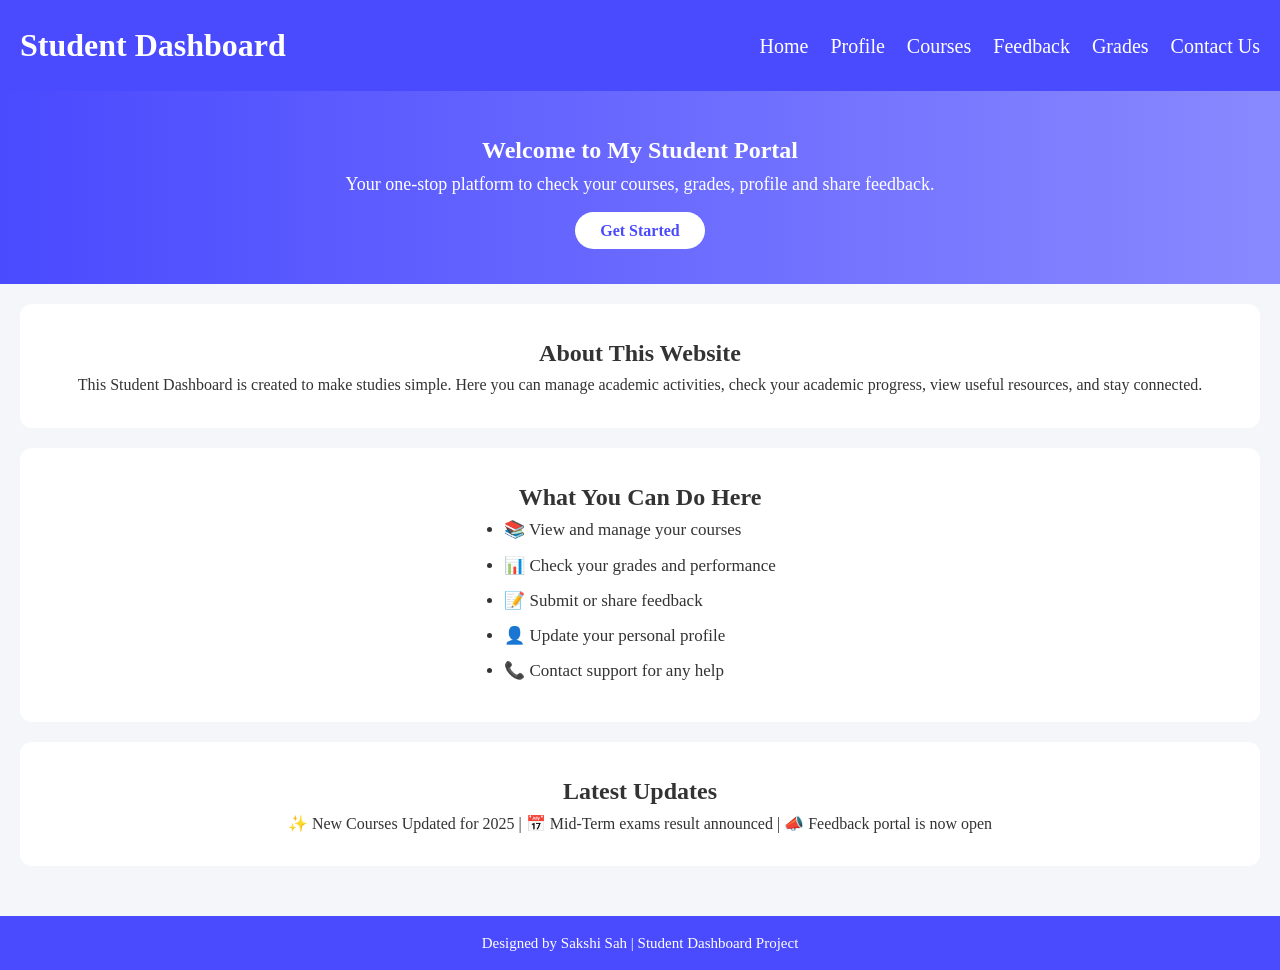
<file: index.html>
<!DOCTYPE html>
<html lang="en">
<head>
  <meta charset="UTF-8">
  <meta name="viewport" content="width=device-width, initial-scale=1.0">
  <title>Home - Student Dashboard</title>
  <link rel="stylesheet" href="styles.css">
</head>
<body>

<header class="header">
  <h1 class="logo">Student Dashboard</h1>
  <nav class="navbar">
    <a href="index.html">Home</a>
    <a href="profile.html">Profile</a>
    <a href="courses.html">Courses</a>
    <a href="feedback.html">Feedback</a>
    <a href="grades.html">Grades</a>
    <a href="contact.html">Contact Us</a>
  </nav>
</header>


<section class="hero">
  <h2>Welcome to My Student Portal</h2>
  <p>Your one-stop platform to check your courses, grades, profile and share feedback.</p>
  <a href="profile.html" class="btn">Get Started</a>
</section>


<section class="about">
  <h2>About This Website</h2>
  <p>
    This Student Dashboard is created to make studies simple. Here you can manage academic activities,
    check your academic progress, view useful resources, and stay connected.
  </p>
</section>


<section class="features">
  <h2>What You Can Do Here</h2>
  <ul>
    <li>&#128218; View and manage your courses</li>
    <li>&#128202; Check your grades and performance</li>
    <li>&#128221; Submit or share feedback</li>
    <li>&#128100; Update your personal profile</li>
    <li>&#128222; Contact support for any help</li>
  </ul>
</section>


<section class="updates">
  <h2>Latest Updates</h2>
  <p>&#10024; New Courses Updated for 2025 | &#128197; Mid-Term exams result announced | &#128227;  Feedback portal is now open</p>
</section>


<footer class="footer">
  <p>Designed by Sakshi Sah | Student Dashboard Project</p>
</footer>

</body>
</html>
</file>
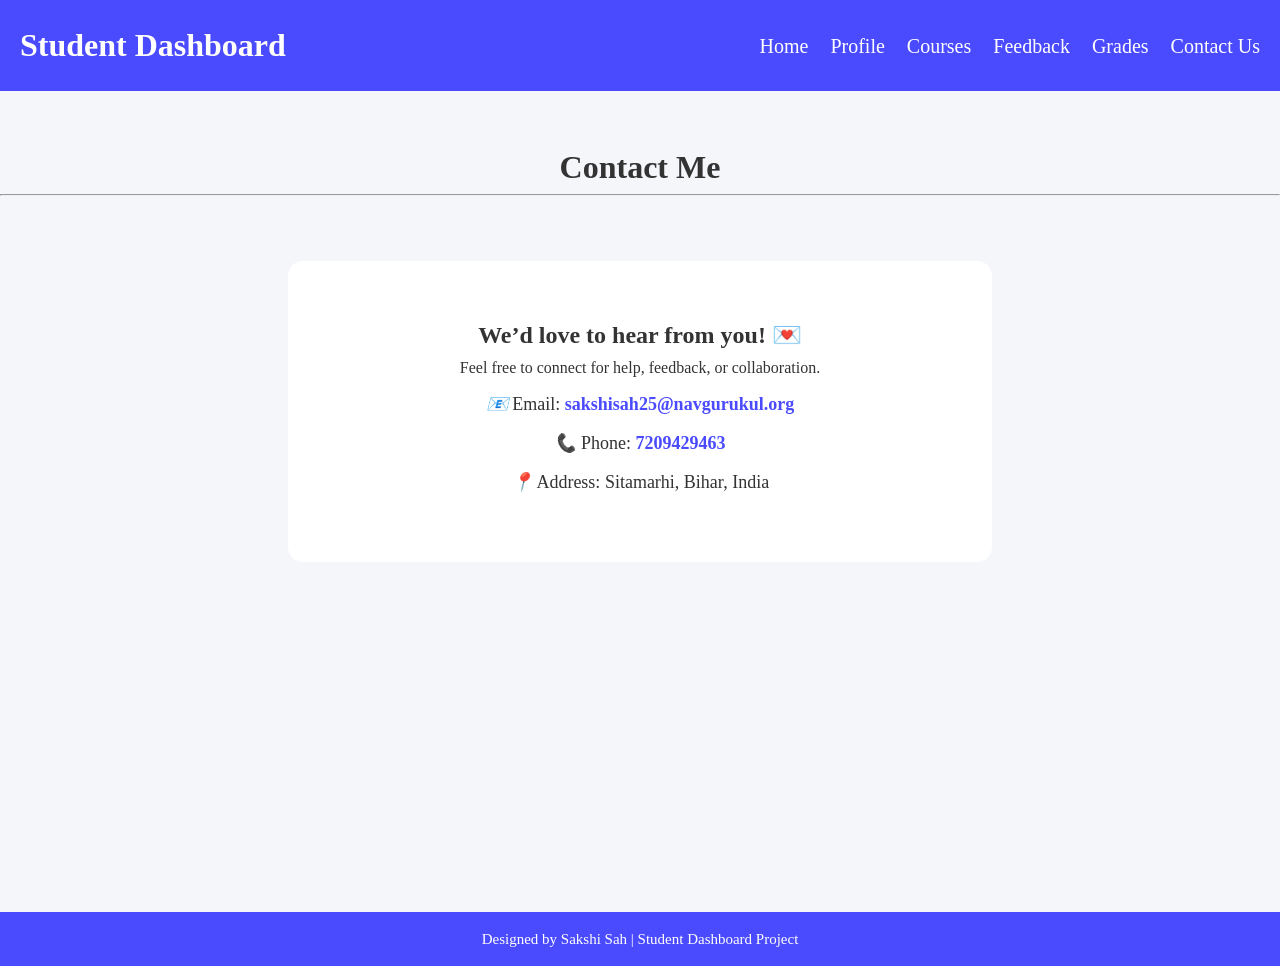
<file: contact.html>
<!DOCTYPE html>
<html>
<head>
  <title>Contact Us</title>
  <link rel="stylesheet" href="styles.css">
  <link rel="stylesheet" href="contact.css">
</head>
<body>

 <header class="header">
      <h1 class="logo">Student Dashboard</h1>
      <nav class="navbar">
        <a href="index.html">Home</a>
        <a href="profile.html">Profile</a>
        <a href="courses.html">Courses</a>
        <a href="feedback.html">Feedback</a>
        <a href="grades.html">Grades</a>
        <a href="contact.html">Contact Us</a>
      </nav>
    </header>
    <br><br>

<h1 style="text-align:center;">Contact Me</h1>
<hr><br>

<div class="contact-box">
  <h2>We’d love to hear from you! 💌</h2>
  <p>Feel free to connect for help, feedback, or collaboration.</p>

  <div class="contact-info">
    <p><i>📧</i> Email: <a href="mailto:sakshisah25@navgurukul.org">sakshisah25@navgurukul.org</a></p>
    <p><i>📞</i> Phone: <a href="tel:7209429463">7209429463</a></p>
    <p><i>📍</i> Address: Sitamarhi, Bihar, India</p>
  </div>
</div>

      <footer class="footer">
  <p>Designed by Sakshi Sah | Student Dashboard Project</p>
</footer> 

</body>
</html>
</file>
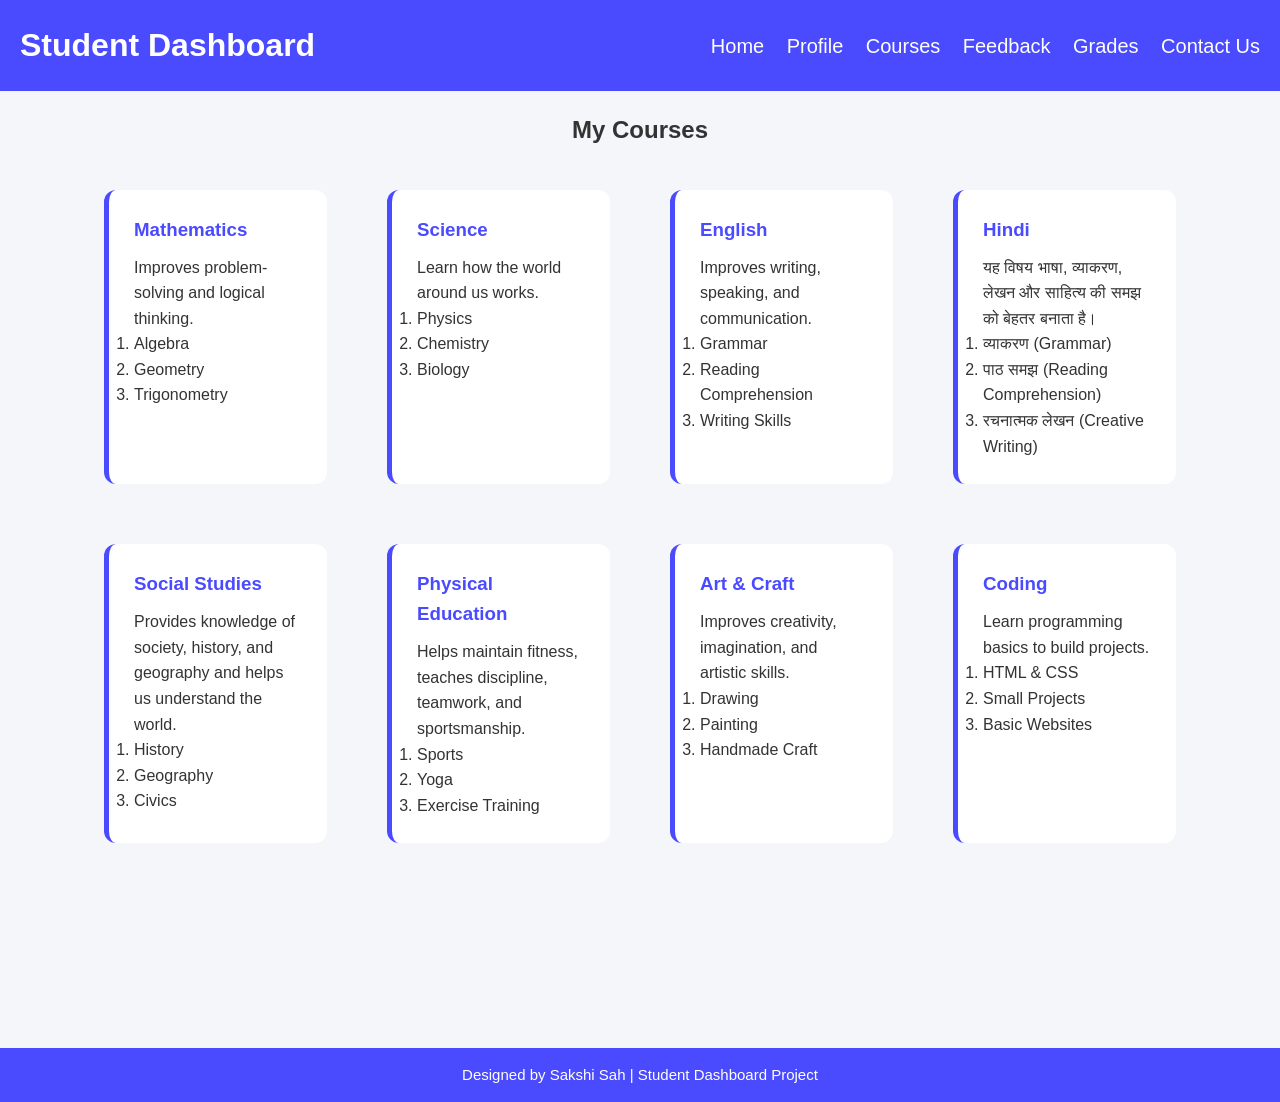
<file: courses.html>
<!DOCTYPE html>
<html lang="en">
  <head>
    <meta charset="UTF-8" />
    <meta name="viewport" content="width=device-width, initial-scale=1.0" />

    <title>Courses</title>
    <!-- <link rel="stylesheet" href="styles.css" /> -->
    <link rel="stylesheet" href="Courses.css" />
  </head>
  <body>
   
    <header class="header">
      <h1 class="logo">Student Dashboard</h1>
      <nav class="navbar">
        <a href="index.html">Home</a>
        <a href="profile.html">Profile</a>
        <a href="courses.html">Courses</a>
        <a href="feedback.html">Feedback</a>
        <a href="grades.html">Grades</a>
        <a href="contact.html">Contact Us</a>
      </nav>
    </header>
    <h2 style="text-align: center; margin-top: 20px">My Courses</h2>

    <div class="courses-container">
      <div class="course-card">
        <h3>Mathematics</h3>
        <p id="bold">Improves problem-solving and logical thinking.</p>
        <ol>
          <li>Algebra</li>
          <li>Geometry</li>
          <li>Trigonometry</li>
        </ol>
      </div>

      <div class="course-card">
        <h3>Science</h3>
        <p id="bold">Learn how the world around us works.</p>
        <ol>
          <li>Physics</li>
          <li>Chemistry</li>
          <li>Biology</li>
        </ol>
      </div>

      <div class="course-card">
        <h3>English</h3>
        <p id="bold">Improves writing, speaking, and communication.</p>
        <ol>
          <li>Grammar</li>
          <li>Reading Comprehension</li>
          <li>Writing Skills</li>
        </ol>
      </div>

      <div class="course-card">
        <h3>Hindi</h3>
        <p id="bold">
          यह विषय भाषा, व्याकरण, लेखन और साहित्य की समझ को बेहतर बनाता है।
        </p>
        <ol>
          <li>व्याकरण (Grammar)</li>
          <li>पाठ समझ (Reading Comprehension)</li>
          <li>रचनात्मक लेखन (Creative Writing)</li>
        </ol>
      </div>

      <div class="course-card">
        <h3>Social Studies</h3>
        <p id="bold">
          Provides knowledge of society, history, and geography and helps us
          understand the world.
        </p>
        <ol>
          <li>History</li>
          <li>Geography</li>
          <li>Civics</li>
        </ol>
      </div>

      <div class="course-card">
        <h3>Physical Education</h3>
        <p id="bold">
          Helps maintain fitness, teaches discipline, teamwork, and
          sportsmanship.
        </p>
        <ol>
          <li>Sports</li>
          <li>Yoga</li>
          <li>Exercise Training</li>
        </ol>
      </div>

      <div class="course-card">
        <h3>Art & Craft</h3>
        <p id="bold">Improves creativity, imagination, and artistic skills.</p>
        <ol>
          <li>Drawing</li>
          <li>Painting</li>
          <li>Handmade Craft</li>
        </ol>
      </div>
      <div class="course-card">
        <h3 id="bold">Coding</h3>
        <p>Learn programming basics to build projects.</p>
        <ol>
          <li>HTML & CSS</li>
          <li>Small Projects</li>
          <li>Basic Websites</li>
        </ol>
      </div>
    </div>

    <footer class="footer">
      <p>Designed by Sakshi Sah | Student Dashboard Project</p>
    </footer>
  </body>
</html>
</file>
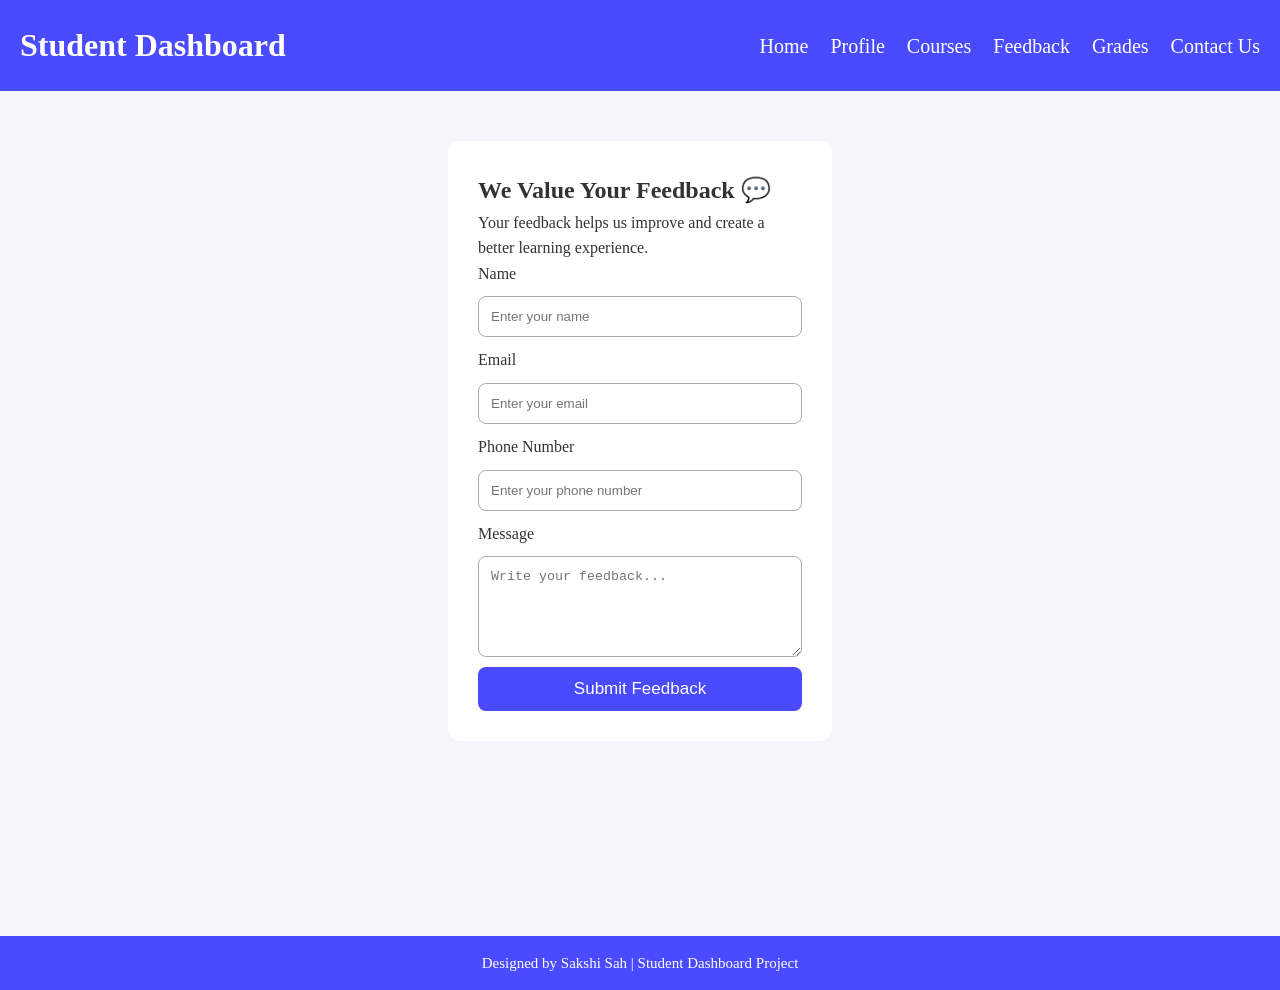
<file: feedback.html>
<!DOCTYPE html>
<html lang="en">
  <head>
    <meta charset="UTF-8" />
    <meta name="viewport" content="width=device-width, initial-scale=1.0" />
    <title>Feedback Page</title>
    <link rel="stylesheet" href="styles.css" />
    <link rel="stylesheet" href="feedback.css" />
  </head>
  <body>
    <header class="header">
      <h1 class="logo">Student Dashboard</h1>
      <nav class="navbar">
        <a href="index.html">Home</a>
        <a href="profile.html">Profile</a>
        <a href="courses.html">Courses</a>
        <a href="feedback.html">Feedback</a>
        <a href="grades.html">Grades</a>
        <a href="contact.html">Contact Us</a>
      </nav>
    </header>

    <section class="feedback-container">
      <h2>We Value Your Feedback 💬</h2>
      <p>
        Your feedback helps us improve and create a better learning experience.
      </p>

      <form class="feedback-form">
        <label for="name">Name</label>
        <input id="name" type="text" placeholder="Enter your name" required />

        <label for="email">Email</label>
        <input
          id="email"
          type="email"
          placeholder="Enter your email"
          required
        />

        <label for="phone">Phone Number</label>
        <input id="phone" type="text" placeholder="Enter your phone number" />

        <label for="message">Message</label>
        <textarea
          id="message"
          rows="5"
          placeholder="Write your feedback..."
          required
        ></textarea>

        <button type="submit">Submit Feedback</button>
      </form>
    </section>

    <footer class="footer">
      <p>Designed by Sakshi Sah | Student Dashboard Project</p>
    </footer>
  </body>
</html>
</file>
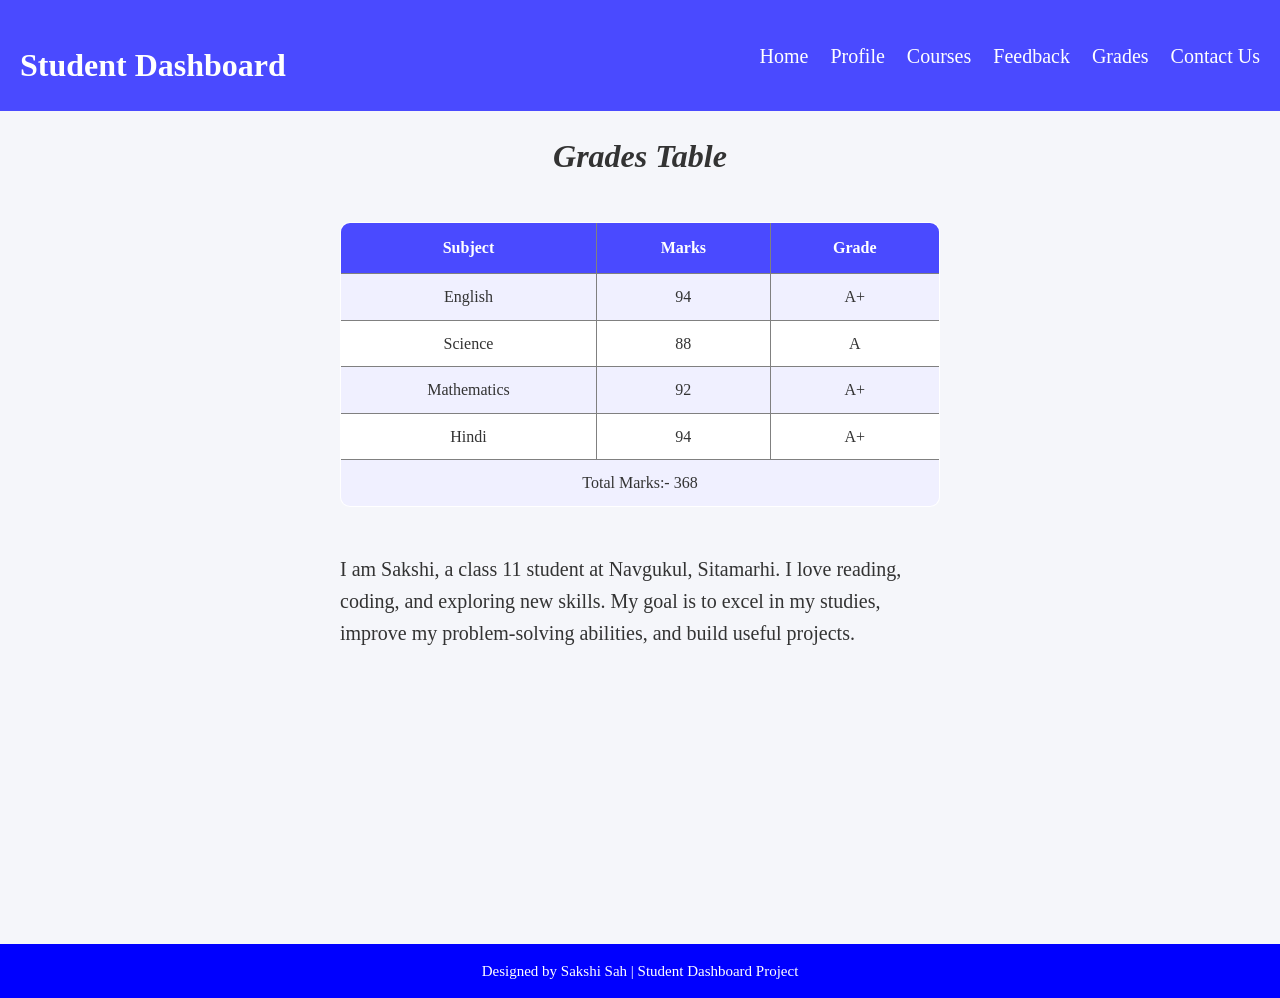
<file: grades.html>
<!DOCTYPE html>
<html>
  <head>
    <title>Grades Table</title>
    <meta name="viewport" content="width=device-width, initial-scale=1.0" />

    <link rel="stylesheet" href="styles.css" />
    <link rel="stylesheet" href="grades.css"/>
  </head>
  <body>
    <header class="header">
      <h1 class="logo">Student Dashboard</h1>
      <nav class="navbar">
        <a href="index.html">Home</a>
        <a href="profile.html">Profile</a>
        <a href="courses.html">Courses</a>
        <a href="feedback.html">Feedback</a>
        <a href="grades.html">Grades</a>
        <a href="contact.html">Contact Us</a>
      </nav>
    </header>

    <h1> <i>Grades Table</i></h1>

    <section class="container">
      <table border="1" cellpadding="10">
        <tr>
          <th>Subject</th>
          <th>Marks</th>
          <th>Grade</th>
        </tr>
        <tr>
          <td>English</td>
          <td>94</td>
          <td>A+</td>
        </tr>
        <tr>
          <td>Science</td>
          <td>88</td>
          <td>A</td>
        </tr>
        <tr>
          <td>Mathematics</td>
          <td>92</td>
          <td>A+</td>
        </tr>
        <tr>
          <td>Hindi</td>
          <td>94</td>
          <td>A+</td>
        </tr>

        <tr>
          <td colspan="3">Total Marks:- 368</td>
        </tr>
      </table>

      <br />
      <div class="card">
        <p id="bold">
          I am Sakshi, a class 11 student at Navgukul, Sitamarhi. I love
          reading, coding, and exploring new skills. My goal is to excel in my
          studies, improve my problem-solving abilities, and build useful
          projects.
        </p>
      </div>
    </section>

    <footer class="footer">
      <p>Designed by Sakshi Sah | Student Dashboard Project</p>
    </footer>
  </body>
</html>
</file>
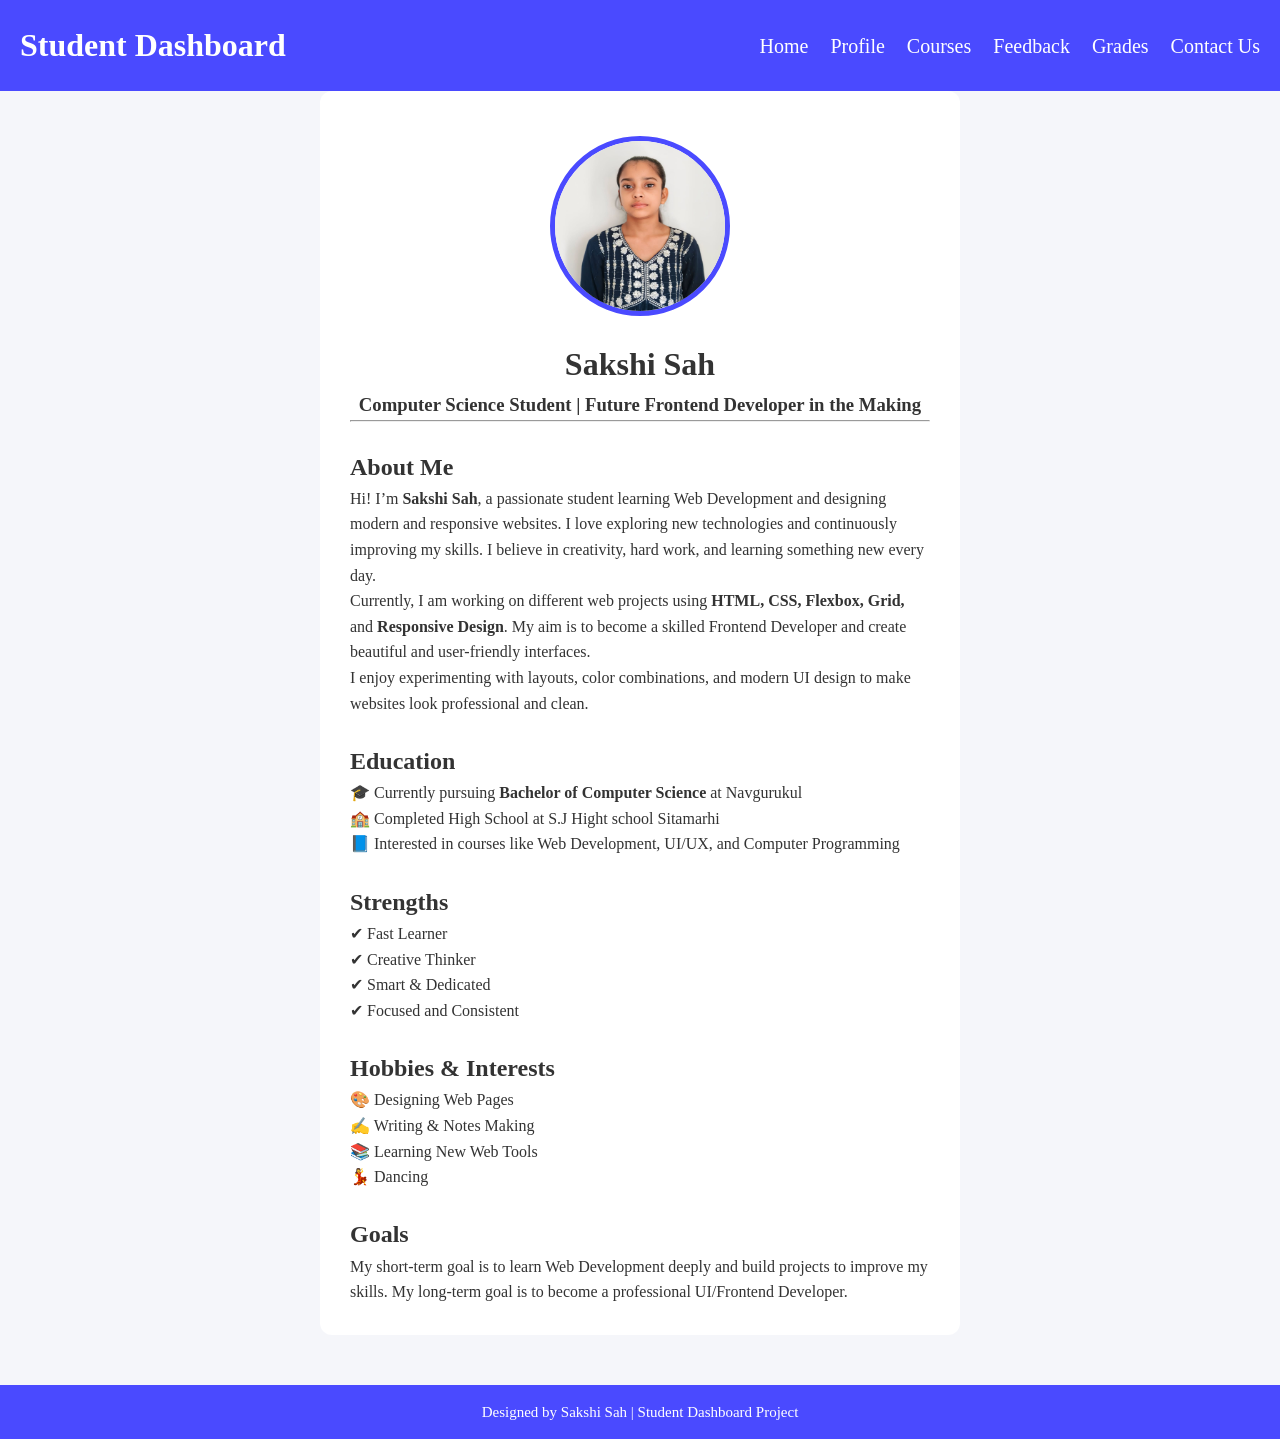
<file: profile.html>
<!DOCTYPE html>
<html lang="en">
  <head>
    <meta charset="UTF-8" />
    <meta name="viewport" content="width=device-width, initial-scale=1.0" />
    <title>Profile Page</title>
    <link rel="stylesheet" href="styles.css" />
  </head>
  <body>
    <header class="header">
      <h1 class="logo">Student Dashboard</h1>
      <nav class="navbar">
        <a href="index.html">Home</a>
        <a href="profile.html">Profile</a>
        <a href="courses.html">Courses</a>
        <a href="feedback.html">Feedback</a>
        <a href="grades.html">Grades</a>
        <a href="contact.html">Contact Us</a>
      </nav>
    </header>

    <div class="profile-container">
      <center>
        <img class="photo"
          src="my pic.jpeg" class="Photo"
          alt="Profile Photo"
          
        />
        <h1><b>Sakshi Sah</b></h1>
        <h3>
          Computer Science Student | Future Frontend Developer in the Making
        </h3>
      </center>

      <hr />
      <br />

      <h2>About Me</h2>
      <p>
        Hi! I’m <b>Sakshi Sah</b>, a passionate student learning Web Development
        and designing modern and responsive websites. I love exploring new
        technologies and continuously improving my skills. I believe in
        creativity, hard work, and learning something new every day.
      </p>

      <p>
        Currently, I am working on different web projects using
        <b>HTML, CSS, Flexbox, Grid,</b> and <b>Responsive Design</b>. My aim is
        to become a skilled Frontend Developer and create beautiful and
        user-friendly interfaces.
      </p>

      <p>
        I enjoy experimenting with layouts, color combinations, and modern UI
        design to make websites look professional and clean.
      </p>
      <br>
      <h2>Education</h2>
     <p>🎓 Currently pursuing <b>Bachelor of Computer Science</b> at Navgurukul</p>
     <p>🏫 Completed High School at S.J Hight school Sitamarhi</p>
     <p>📘 Interested in courses like Web Development, UI/UX, and Computer Programming</p>

      <br>
      <h2>Strengths</h2>
      <p>✔ Fast Learner</p>
      <p>✔ Creative Thinker</p>
      <p>✔ Smart & Dedicated</p>
      <p>✔ Focused and Consistent</p>
       
      <br>

      <h2>Hobbies & Interests</h2>
      <p>🎨 Designing Web Pages</p>
      <p>✍ Writing & Notes Making</p>
      <p>📚 Learning New Web Tools</p>
      <p>💃 Dancing</p>

      <br>

      <h2>Goals</h2>
      <p>
        My short-term goal is to learn Web Development deeply and build projects
        to improve my skills. My long-term goal is to become a professional
        UI/Frontend Developer.
      </p>
    </div>
    <footer class="footer">
  <p>Designed by Sakshi Sah | Student Dashboard Project</p>
</footer>
  </body>
</html>
</file>
<file: styles.css>
* {
  margin: 0;
  padding: 0;
  box-sizing: border-box;
  
}

body {
  background: #f5f6fa;
  color: #333;
  line-height: 1.6;
}


.header {
  background: #4a4aff;
  color: #fff;
  padding: 20px ;
  display: flex;
  align-items: center;
  justify-content: space-between;
  position: sticky;
  top: 0;
}



.navbar a {
  color: white;
  margin-left: 18px;
  text-decoration: none;
  font-size: 20px;
  }

.navbar a:hover {
  color: #ffd700;
}


.hero {
  text-align: center;
  background: linear-gradient(to right, #4a4aff, #8989ff);
  color: white;
}


.hero p {
  font-size: 18px;
  margin-bottom: 20px;
 text-align: center;
}

.btn {
  padding: 10px 25px;
  background: white;
  color: #4a4aff;
  text-decoration: none;
  font-weight: bold;
  border-radius: 30px;
  transition: 0.3s;
}

.btn:hover {
  background: #ffd700;
  color: black;
}


section {
  padding: 40px;
}

.about, .features, .updates {
  background: white;
  margin: 20px;
  border-radius: 12px;
   padding: 30px;
}

.features ul li {
  margin-bottom: 8px;
  font-size: 17px;
}

.footer {
  text-align: center;
  background: #4a4aff;
  color: white;
  padding: 15px;
  font-size: 15px;
  position: relative;
  margin-top: 50px;
}




.profile-container {
  width: 50%;
  margin: auto;
  padding: 30px;
  background: white;
  border-radius: 12px;
}

.photo {
  width: 180px;
  height: 180px;
  border-radius: 50%;
  margin: 15px 0;
  border: 5px solid #4a4aff;
}


table {
  width: 50%;
  height: 50%;
  margin: auto;
  border-collapse: collapse;
  background: white;
  border-radius: 10px;
  overflow: hidden;
}

table th {
  background: #4a4aff;
  color: white;
  padding: 12px;
}

table td {
  padding: 10px;
  text-align: center;
}

table tr:nth-child(even) {
  background: #f0f0ff;
}


.feedback-container {
  width: 30%;
  margin: 50px auto;
  padding: 30px;
  background: white;
  border-radius: 12px;

}

.feedback-form {
  display: flex;
  flex-direction: column;
}

.feedback-form input,
.feedback-form textarea {
  padding: 12px;
  margin: 10px 0;
  border: 1px solid #aaa;
  border-radius: 8px;
}

.feedback-form button {
  padding: 12px;
  background: #4a4aff;
  color: white;
  border: none;
  border-radius: 8px;
  font-size: 17px;
  
}

.feedback-form button:hover {
  background: gray;
}

.contact-info p {
  margin: 10px 0;
  font-size: 18px;
}

.contact-info a {
  color: #4a4aff;
  font-weight: bold;
  text-decoration: none;
}

.contact-info a:hover {
  color: #ff9900;
}


@media (max-width: 780px) {
  .navbar {
    flex-wrap: wrap;
    justify-content: center;
  }

  table, .profile-container, .feedback-container, .contact-box {
    width: 95%;
  }
}


#bold{font-size: 20px;
}

.features, .about, .updates {
  text-align: center;
}

.features ul{
  display: inline-block;
  text-align: left;
}
.card{
  width: 50%;
  margin: auto;
  margin-top: 20px;
}

.contact-box {
  width: 55%;
  margin: 40px auto;
  text-align: center;
  background: white;
  padding: 55px;
  border-radius: 15px;
}
</file>
<file: contact.css>
.footer{
    margin-top: 350px ;
}

@media (max-width: 768px){
    .navbar a {
        font-size: 16px;
    }    
   
    .footer{
        text-align: center;
        background: #4a4aff;
        color: white;
        padding: 15px;
        font-size: 15px;
        position: relative;
        top:1000px
        /* margin-top: 10px; */
    }
}

@media (max-width: 480px){
    .navbar a {
        color: white;
        text-decoration: none;
    }    
    .navbar a:hover {
       color: #ffd700;
    }
    .footer{
        text-align: center;
        background: #4a4aff;
        color: white;
        padding: 15px;
        font-size: 15px;
        /* position: relative; */
        /* top: 1000px; */
    }
}
</file>
<file: Courses.css>
* {
  margin: 0;
  padding: 0;
  box-sizing: border-box;
  font-family: "Poppins", sans-serif;
}

body {
  background: #f5f6fa;
  color: #333;
  line-height: 1.6;
}


.header {
  background: #4a4aff;
  color: #fff;
  padding: 20px ;
  display: flex;
  align-items: center;
  justify-content: space-between;
  position: sticky;
  top: 0;
 
}
.navbar a {
  color: white;
  margin-left: 18px;
  text-decoration: none;
  font-size: 20px;
}
.navbar a:hover {
  color: #ffd700;
}
.footer{
    position: relative;
    top:115px
  }
.courses-container{
    display: grid;
    grid-template-columns: repeat(4, 1fr);
    gap: 20px;
    padding: 20px;
}

.courses-container {
  width: 90%;
  margin: auto;
  display: grid;
  grid-template-columns: repeat(4,1fr);
  gap: 20px;
  padding: 20px;
}

.course-card {
  background: white;
  padding: 25px;
  border-radius: 12px;
  transition: 0.5s;
  margin: 20px;
  border-left: 5px solid #4a4aff;
}

.course-card:hover {
  transform: translateY(-6px);

}

.course-card h3 {
  color: #4a4aff;
  margin-bottom: 10px;
}


.courses-container{
    display: grid;
    grid-template-columns: repeat(4, 1fr);  /* Desktop */
    gap: 20px;
    padding: 20px;
}

@media (max-width: 768px){
    .courses-container{
        grid-template-columns: repeat(2, 1fr);
    }
    .navbar a {
        color: white;
        text-decoration: none;
        font-size: 16px;
    }    
    .navbar a:hover {
       color: #ffd700;
    }
    .footer{
        text-align: center;
        background: #4a4aff;
        color: white;
        padding: 15px;
        font-size: 15px;
        position: relative;
        margin-top: 100px;
    }
    .course-card {
       background: white;
       padding: 25px;
       border-radius: 12px;
       transition: 1s;
       margin: 10px;
       border-left: 5px solid #4a4aff;
}
}

@media (max-width: 480px){
    .courses-container{
        grid-template-columns: repeat(1, 1fr);
    }
    .course-card {
       background: white;
       padding: 15px;
       border-radius: 12px;
       transition: 0.5s;
       margin: 5px;
       border-left: 5px solid #4a4aff;
    }
    .footer {
      text-align: center;
      background: #4a4aff;
      color: white;
      padding: 15px;
      font-size: 15px;
      position: relative;
      top:200px;
}
}
.footer {
  text-align: center;
  background: #4a4aff;
  color: white;
  padding: 15px;
  font-size: 15px;
  margin-top: 50px;
}
</file>
<file: feedback.css>
.footer{
    margin-top: 195px ;
}
@media (max-width: 768px){
    .courses-container{
        grid-template-columns: repeat(2, 1fr);
    }
    .navbar a {
        color: white;
        text-decoration: none;
        font-size: 16px;
    }
    .footer {
        text-align: center;
        background: #4a4aff;
        color: white;
        padding: 15px;
        font-size: 15px;
        position: relative;
        margin-top: 10px;
    }
    

}
</file>
<file: grades.css>
.footer{
    text-align: center;
    background-color: blue;
    color: white;
    padding: 15px;
    font-size: 15px;
    position: relative;
    margin-top: 255px;
}
h1{
    text-align: center;
    margin-top: 20px;
}
</file>
